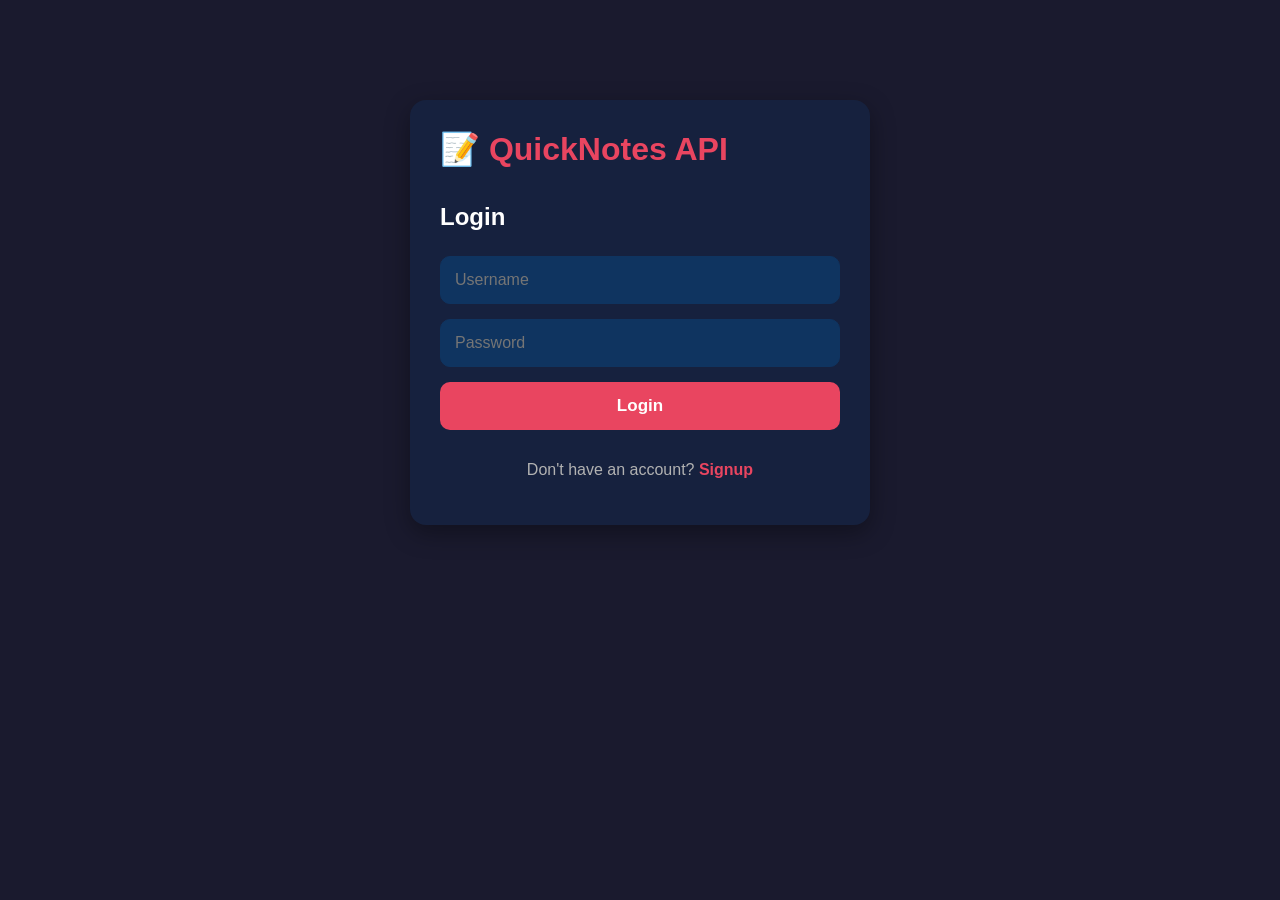
<file: src/main/resources/static/index.html>
<!DOCTYPE html>
<html lang="en">
<head>
    <meta charset="UTF-8">
    <meta name="viewport" content="width=device-width, initial-scale=1.0">
    <title>QuickNotes Login</title>
    <link rel="stylesheet" href="style.css">
</head>
<body>

<div class="auth-container">

    <h1>📝 QuickNotes API</h1>

    <h2>Login</h2>

    <input type="text" id="loginUsername" placeholder="Username">

    <input type="password" id="loginPassword" placeholder="Password">

    <button onclick="login()">Login</button>

    <p>
        Don't have an account?
        <a href="signup.html">Signup</a>
    </p>

</div>

<script src="script.js"></script>

</body>
</html>
</file>
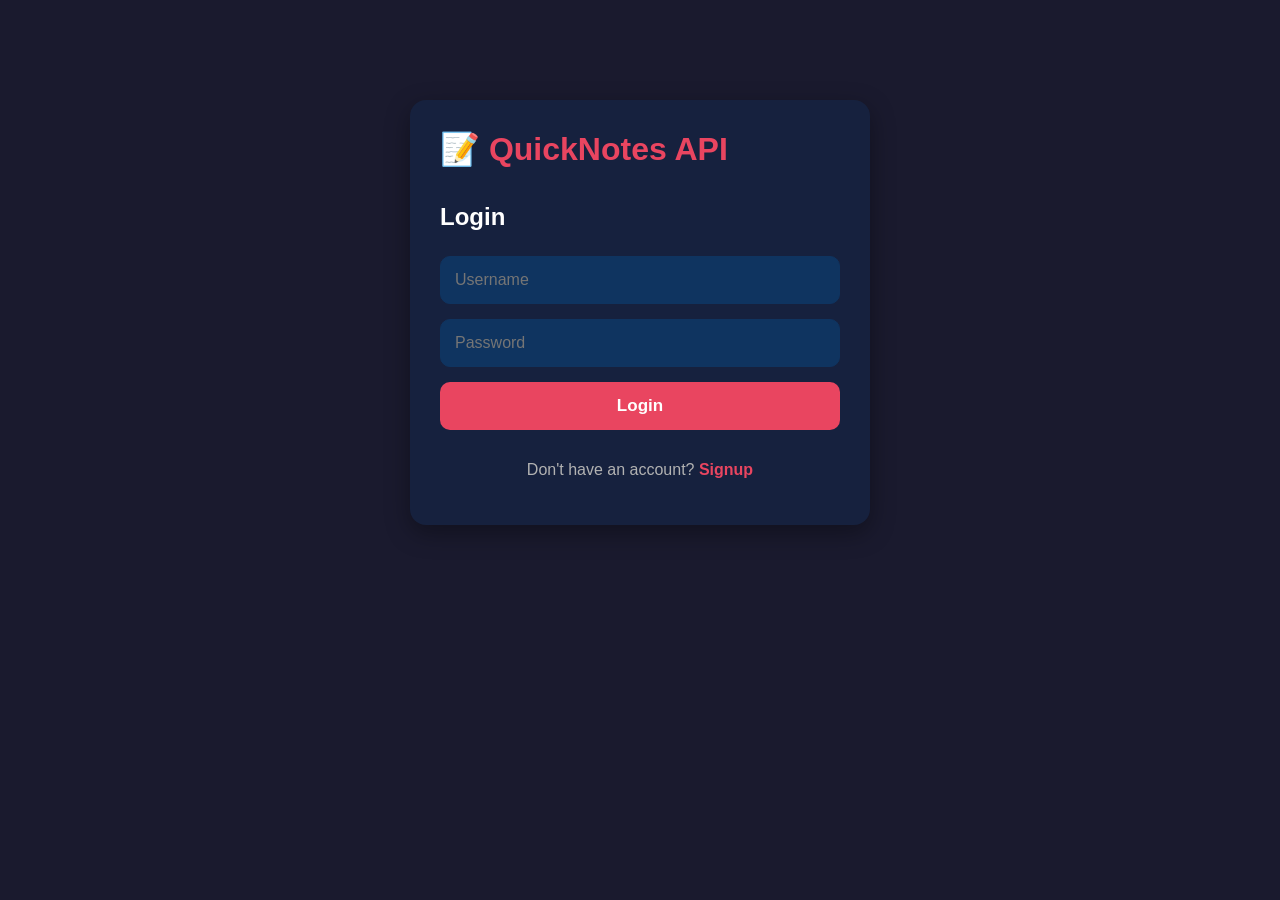
<file: src/main/resources/static/dashboard.html>
<!DOCTYPE html>
<html lang="en">
<head>
    <meta charset="UTF-8">
    <meta name="viewport" content="width=device-width, initial-scale=1.0">
    <title>QuickNotes Dashboard</title>

    <link rel="stylesheet" href="style.css">
</head>

<body>

<div class="container">

    <div class="top-bar">

        <h1>QuickNotes</h1>

        <button onclick="logout()">
            Logout
        </button>

    </div>

    <!-- SEARCH BAR -->

    <div class="search-box">

        <input
                type="text"
                id="searchInput"
                placeholder="Search by Notes Title/Content..."
                onkeyup="searchNotes()"
        >

    </div>

    <div class="note-form">

        <input
                type="text"
                id="title"
                placeholder="Note Title ( e.g., Grocery List)"
        >

        <textarea
                id="content"
                rows="5"
                placeholder="Note Content (e.g., Milk, Eggs, Bread)"
        ></textarea>

        <button
                id="mainBtn"
                onclick="addNote()"
        >
            + Add Note
        </button>

    </div>

    <div id="notesContainer"></div>

</div>

<script src="script.js"></script>

</body>
</html>
</file>
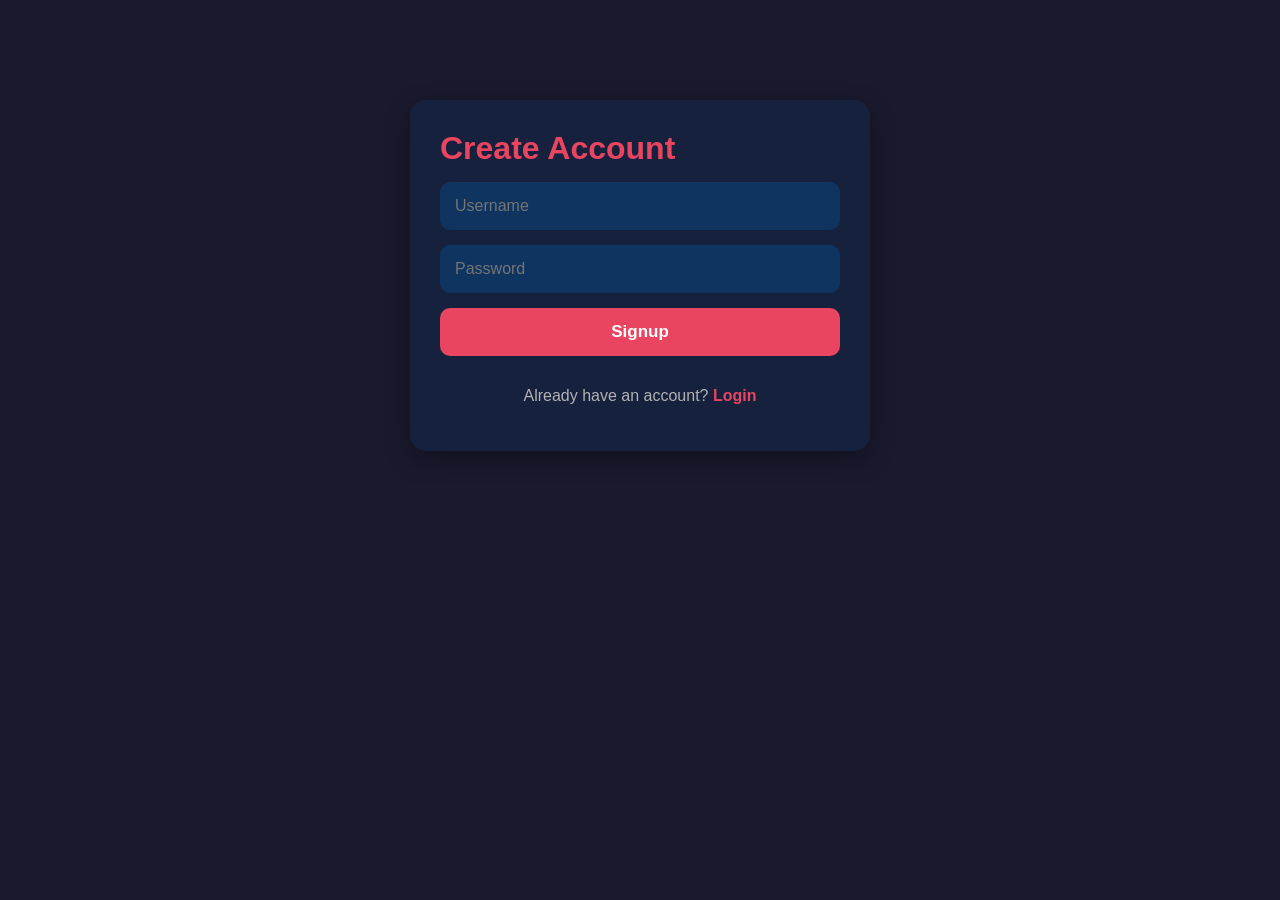
<file: src/main/resources/static/signup.html>
<!DOCTYPE html>
<html lang="en">
<head>
    <meta charset="UTF-8">
    <meta name="viewport" content="width=device-width, initial-scale=1.0">
    <title>Signup</title>
    <link rel="stylesheet" href="style.css">
</head>
<body>

<div class="auth-container">
    <h1>Create Account</h1>

    <input type="text" id="signupUsername" placeholder="Username">
    <input type="password" id="signupPassword" placeholder="Password">

    <button onclick="signup()">Signup</button>

    <p>
        Already have an account?
        <a href="index.html">Login</a>
    </p>
</div>

<script src="script.js"></script>
</body>
</html>
</file>
<file: src/main/resources/static/style.css>
:root {
    --bg-color: #1a1a2e;
    --card-bg: #16213e;
    --accent: #e94560;
    --update-color: #00bcd4;
    --text: #ffffff;
    --secondary-text: #b2b2b2;
}

body {
    font-family: 'Segoe UI', Tahoma, Geneva, Verdana, sans-serif;
    background-color: var(--bg-color);
    color: var(--text);
    margin: 0;
    padding: 20px;
}

/* HEADINGS */

h1 {
    color: var(--accent);
    margin: 0;
}

h2 {
    margin-bottom: 10px;
}

/* AUTH */

.auth-container {
    background-color: var(--card-bg);
    padding: 30px;
    border-radius: 16px;
    width: 100%;
    max-width: 400px;
    display: flex;
    flex-direction: column;
    gap: 15px;
    box-shadow: 0 8px 25px rgba(0,0,0,0.35);
    margin: 80px auto;
}

.auth-container p {
    text-align: center;
    color: var(--secondary-text);
}

.auth-container a {
    color: var(--accent);
    text-decoration: none;
    font-weight: bold;
}

/* INPUTS */

input,
textarea {
    background: #0f3460;
    border: 1px solid #0f3460;
    color: white;
    padding: 14px;
    border-radius: 10px;
    font-size: 16px;
    font-family: inherit;
    outline: none;
    transition: 0.3s;
    resize: vertical;
}

input:focus,
textarea:focus {
    border-color: var(--accent);
}

/* BUTTONS */

button {
    background-color: var(--accent);
    color: white;
    border: none;
    padding: 14px;
    border-radius: 10px;
    cursor: pointer;
    font-weight: bold;
    font-size: 17px;
    transition: transform 0.2s, opacity 0.3s;
}

button:hover {
    transform: scale(1.02);
    opacity: 0.92;
}

/* DASHBOARD */

.container {
    width: 100%;
    max-width: 1400px;
    margin: auto;
}

/* TOP BAR */

.top-bar {
    display: flex;
    justify-content: space-between;
    align-items: center;
    margin-bottom: 40px;
}

.top-bar h1 {
    font-size: 3rem;
}

/* NOTE FORM */

.note-form {
    background-color: var(--card-bg);
    padding: 30px;
    border-radius: 16px;
    display: flex;
    flex-direction: column;
    gap: 18px;
    margin: 0 auto 50px auto;
    width: 100%;
    max-width: 700px;
    box-shadow: 0 8px 25px rgba(0,0,0,0.35);
}

.note-form textarea {
    min-height: 120px;
}

.note-form button {
    width: 100%;
}

/* NOTES GRID */

#notesContainer {
    display: grid;
    grid-template-columns: repeat(auto-fill, minmax(320px, 1fr));
    gap: 30px;
}

/* NOTE CARD */

.note-card {
    background-color: #e9dfb9;
    color: #333;
    padding: 28px;
    border-radius: 4px;
    box-shadow: 0 4px 10px rgba(0,0,0,0.2);
    position: relative;
    transition: transform 0.2s;
    border-top: 5px solid #ffcc00;
    min-height: 220px;
}

.note-card:hover {
    transform: translateY(-5px);
}

/* NOTE TITLE */

.note-title {
    font-size: 18px;
    font-weight: bold;
    margin-bottom: 20px;
    color: #1e293b;
    padding-right: 80px;
}

/* NOTE CONTENT */

.note-content {
    font-size: 16px;
    line-height: 1.7;
    color: #444;
    white-space: pre-wrap;
    text-align: left;
    display: flex;
    flex-direction: column;
    align-items: flex-start;
}

/* CARD ACTIONS */

.card-actions {
    position: absolute;
    top: 18px;
    right: 15px;
    display: flex;
    gap: 8px;
}

/* ICON BUTTONS */

.icon-btn {
    border: 1px solid #bbb;
    background: #f4f1e6;
    cursor: pointer;
    padding: 8px 10px;
    border-radius: 4px;
    font-size: 16px;
    transition: 0.2s;
}

.icon-btn:hover {
    transform: scale(1.08);
}

.edit-btn {
    color: #f59e0b;
}

.delete-btn {
    color: #ef4444;
}

/* EMPTY STATE */

.empty-state {
    text-align: center;
    color: var(--secondary-text);
    margin-top: 50px;
    font-style: italic;
}

/* RESPONSIVE */

@media (max-width: 768px) {

    .top-bar h1 {
        font-size: 2rem;
    }

    .note-form {
        padding: 20px;
    }

    #notesContainer {
        grid-template-columns: 1fr;
    }
}

.note-title,
.note-content {
    text-align: left;
}

.note-card * {
    text-align: left;
}

.search-box {

    width: 100%;
    display: flex;
    justify-content: center;
    margin: 20px 0;
}

.search-box input {
    width: 78%;
    padding: 18px;
    border-radius: 12px;
    border: none;
    background: #123b73;
    color: white;
    font-size: 18px;
    outline: none;
    box-sizing: border-box;
}
.note-time {

    margin-top: 10px;

    font-size: 13px;

    color: #b8b8b8;

    opacity: 0.9;
}
</file>
